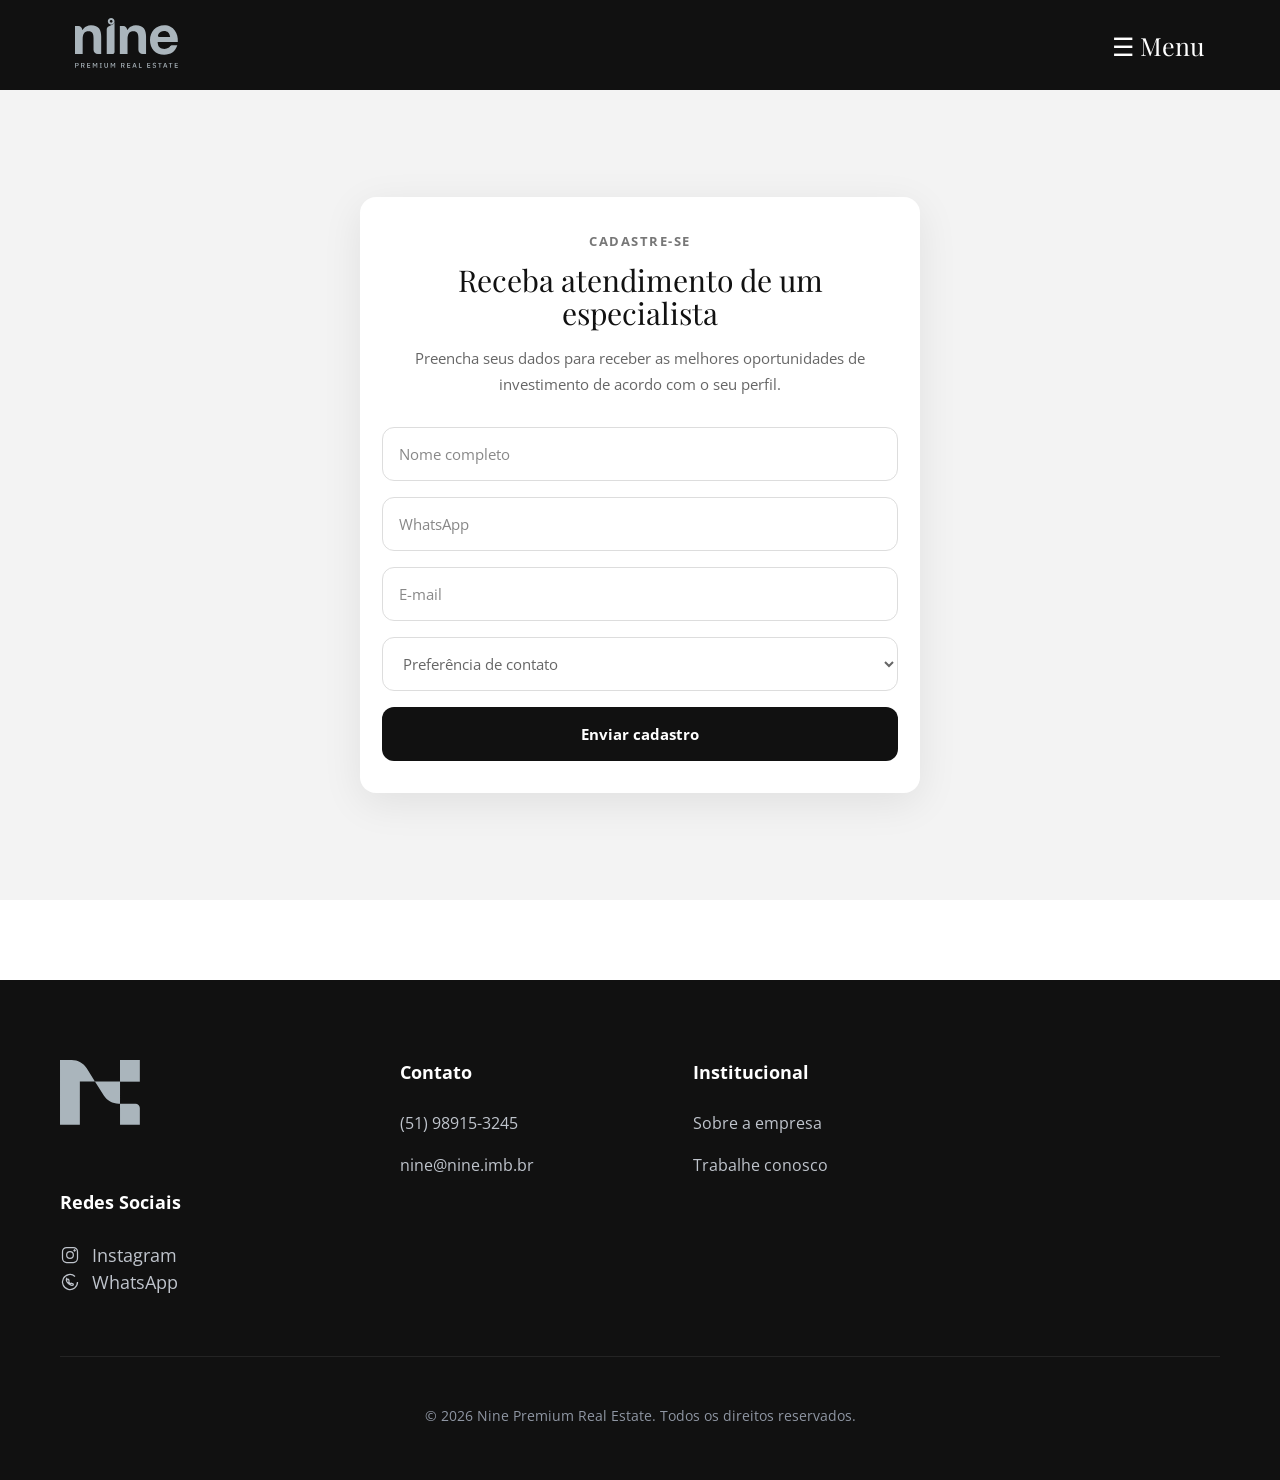
<file: cadastro.html>
<!DOCTYPE html>
<html lang="pt-br">
<head>
  <meta charset="UTF-8">
  <meta name="viewport" content="width=device-width, initial-scale=1.0">
  <title>Cadastre-se - Nine Premium</title>

  <link rel="icon" type="image/png" sizes="32x32" href="FAVICON-NINE.png">
  <link rel="stylesheet" href="style.css">
</head>
<body class="pagina-cadastro-body">
  <!-- NAVBAR -->
  <div class="navbar">
    <div class="logo">
      <a href="index.html">
        <img src="assets/logobranco.svg" alt="Nine">
      </a>
    </div>
    <div class="menu" onclick="abrirMenu()">☰ Menu</div>
  </div>

  <!-- MENU LATERAL -->
  <div id="menuLateral" class="menu-lateral">
    <div class="fechar" onclick="fecharMenu()">✕</div>

    <ul>
      <li><a href="index.html">Página inicial</a></li>
      <li><a href="index.html">Investimentos</a></li>
      <li><a href="index.html">Sobre a empresa</a></li>
      <li><a href="index.html">Trabalhe conosco</a></li>
      <li><a href="index.html">Sobre o mercado imobiliário</a></li>
    </ul>
  </div>

  <!-- PÁGINA DE CADASTRO -->
  <section class="pagina-cadastro">
    <div class="container-cadastro">
      <span class="cadastro-tag">CADASTRE-SE</span>
      <h1>Receba atendimento de um especialista</h1>
      <p>
        Preencha seus dados para receber as melhores oportunidades de investimento
        de acordo com o seu perfil.
      </p>

      <form action="https://formspree.io/f/xgornvgq" method="POST">
        <input type="text" name="nome" placeholder="Nome completo" required>
        <input type="tel" name="celular" placeholder="WhatsApp" required>
        <input type="email" name="email" placeholder="E-mail" required>

        <select name="preferencia_contato" required>
          <option value="" selected disabled>Preferência de contato</option>
          <option value="whatsapp">WhatsApp</option>
          <option value="ligacao">Ligação</option>
          <option value="email">E-mail</option>
        </select>
        <button type="submit">Enviar cadastro</button>
      </form>
    </div>
  </section>

    <footer class="footer">
        <div class="footer-container">
            <div class="footer-col footer-brand">
            <div class="footer-logo">
                <img src="assets/simbololight.svg" alt="Nine Premium">
            </div>
            <h3>Redes Sociais</h3>
            <div class="footer-social">
                <a href="https://www.instagram.com/nineinvestimentos" target="_blank">
                    <svg viewBox="0 0 24 24">
                    <rect x="3" y="3" width="18" height="18" rx="5"
                            stroke="currentColor" stroke-width="1.5" fill="none"/>
                    <circle cx="12" cy="12" r="4"
                            stroke="currentColor" stroke-width="1.5" fill="none"/>
                    <circle cx="17.5" cy="6.5" r="1" fill="currentColor"/>
                    </svg>
                    Instagram
                </a>
                <a href="https://wa.me/5551989153245" target="_blank">
                    <svg viewBox="0 0 24 24">
                    <path d="M21 12a9 9 0 1 1-3-6.7"
                            stroke="currentColor" stroke-width="1.5" fill="none"/>
                    <path d="M8.5 9c.2-.5.4-.5.7-.5h.5c.2 0 .4 0 .5.3l.7 1.7c.1.2.1.4 0 .6l-.3.5c-.1.2-.1.3 0 .5.2.3.8 1.2 1.7 1.7.2.1.3.1.5 0l.5-.3c.2-.1.4-.1.6 0l1.7.7c.3.1.3.3.3.5v.5c0 .3 0 .5-.5.7-.6.2-1.9.3-3.6-.8-2-1.3-3.2-3.1-3.6-3.6-.3-.5-1-2.2-.3-3.6z"
                            stroke="currentColor" stroke-width="1.5" fill="none"/>
                    </svg>
                    WhatsApp
                </a>
            </div>
            </div>
            <div class="footer-col">
            <h3>Contato</h3>
            <ul>
                <li><a href="https://wa.me/5551989153245">(51) 98915-3245</a></li>
                <li><a href="mailto:nine@nine.imb.br">nine@nine.imb.br</a></li>
            </ul>
            </div>
            <div class="footer-col">
            <h3>Institucional</h3>
            <ul>
                <li><a href="#">Sobre a empresa</a></li>
                <li><a href="#">Trabalhe conosco</a></li>
            </ul>
            </div>

        </div>
        <div class="footer-bottom">
            <p>© 2026 Nine Premium Real Estate. Todos os direitos reservados.</p>
        </div>
    </footer>

  <script src="script.js"></script>
</body>
</html>
</file>
<file: style.css>
@import url('https://fonts.googleapis.com/css2?family=Open+Sans:ital,wght@0,300..800;1,300..800&family=PT+Serif+Caption:ital@0;1&family=Playfair+Display:ital,wght@0,400..900;1,400..900&display=swap');

 :root {
  --cor-primaria: white;
  --cor-secundaria: #111;
  --cor-contraste: #FF0000;
  --cor-cinza: #aaa;
  --cor-fundo: #f3f3f3;
  --fonte-principal: 'Open Sans', sans-serif;
  --fonte-secundaria: 'PT Serif Caption', serif;
  --fonte-destaque: 'Playfair Display', serif;
}
 
 * {
  margin: 0;
  padding: 0;
  box-sizing: border-box;
  font-family: var(--fonte-principal);
}

/* HERO */
.hero {
  height: 90vh;
  background: url('assets/Apresentação_Nine_Today_Chácara-Santo-Antônio-5.png') no-repeat center/cover;
  position: relative;
  color: var(--cor-primaria);
}

.hero::after {
  content: "";
  position: absolute;
  inset: 0;
  background: rgba(0, 0, 0, 0.4);
}

html, body {
  margin: 0 !important;
  padding: 0 !important;
  width: 100% !important;
  overflow-x: hidden !important;
}

.navbar {
  position: fixed;
  left: 0;
  right: 0;
  width: 100%;
  height: 90px;
  display: flex;
  justify-content: space-between;
  align-items: center;
  padding: 0 75px;
  box-sizing: border-box;
  margin: 0;
  z-index: 99999;
  background: transparent;
  transition: background 0.3s ease, backdrop-filter 0.3s ease;
}

.navbar.scrolled {
  background: rgba(20, 20, 20, 0.92);
  backdrop-filter: blur(6px);
}

.logo img {
  height: 50px !important;
  margin: 0 !important;
  top: 15px;
}

.menu {
  margin: 0 !important;
  font-size: 25px !important;
  color: white !important;
  cursor: pointer;
  transition: 0.3s;
  font-family: var(--fonte-destaque);
}

.menu.escondido {
  opacity: 0;
  pointer-events: none;
}

.menu-lateral {
  position: fixed;
  top: 0;
  right: -350px;
  width: 350px;
  height: 100vh;
  background: #111;
  color: white;
  padding: 90px 30px 40px;
  transition: right 0.4s ease;
  z-index: 100000; /* maior que a navbar */
  font-family: var(--fonte-destaque);
}

.menu-lateral.ativo {
  right: 0;
}

.fechar {
  position: absolute;
  top: 28px;
  right: 30px;
  font-size: 32px;
  cursor: pointer;
  color: var(--cor-primaria);
  transition: 0.4s;
}

.fechar:hover {
  color: var(--cor-cinza);
  transform: scale(1.1);
}

.menu-lateral ul {
  list-style: none;
  padding: 0;
  margin: 0;
}

.menu-lateral li {
  margin: 20px 0;
  font-size: 18px;
  cursor: pointer;
  transition: 0.3s;
  font-family: var(--fonte-destaque);
}

.menu-lateral li:hover {
  color: var(--cor-cinza);
  transform: scale(1.05);
}

/* CONTEÚDO DO HERO */
.content {
  position: absolute;
  bottom: 80px;
  left: 60px;
  z-index: 3;
  max-width: 600px;
}

.tags {
  display: flex;
  flex-direction: column; /* coloca uma embaixo da outra */
  gap: 8px; /* espaço entre elas */
  margin-bottom: 15px;
}

.tag {
  display: inline-block;
  width: fit-content; /* ESSENCIAL */
  border: 2px solid var(--cor-primaria);
  border-radius: 3px;
  padding: 6px 12px;
  font-size: 20px;
}

.content h1 {
  font-size: 35px;
  margin-bottom: 10px;
}

.content p {
  font-size: 18px;
  opacity: 0.9;
}

/* BOTÃO */
.video-btn {
  margin-top: 28px;
  z-index: 5;
}

.video-link {
 border-radius: 40px;
  display: inline-flex;
  align-items: center;
  justify-content: center;
  text-decoration: none;
  color: var(--cor-primaria);
  border: 1px solid var(--cor-contraste);
  background: var(--cor-contraste);
  padding: 25px 25px;
  font-size: 22px;
  transition: 0.3s;
}

.video-texto{
  font-weight: 600;
}

.video-link:hover {
  background: var(--cor-primaria);
  color: var(--cor-secundaria);
  border-color: var(--cor-primaria);
}

/* SEÇÃO DESTINOS */
.destinos {
  width: 100%;
  background: var(--cor-primaria);
  padding: 80px 40px;
  display: flex;
  justify-content: space-between;
  align-items: flex-start;
  gap: 40px;
}

.destinos-texto {
  width: 42%;
  padding-top: 140px;
}

.destinos-texto h2 {
  font-size: 45px;
  line-height: 1.2;
  font-weight: 400;
  color: var(--cor-secundaria);
  font-family: var(--fonte-destaque);
  font-weight: 300;
  margin-bottom: 30px;
  max-width: 500px;
  text-align: center;
}


.destinos-texto p {
  font-size: 18px;
  line-height: 1.7;
  color: var(--cor-cinza);
  max-width: 430px;
  margin-bottom: 35px;
  font-weight: 600;
  text-transform: uppercase;
  text-align: center;
}

.btn-destinos {
  display: inline-block;
  background: var(--cor-contraste);
  color: var(--cor-primaria);
  text-decoration: none;
  padding: 18px 34px;
  font-size: 14px;
  letter-spacing: 0.5px;
  transition: 0.3s;
  margin-left: 75px;
  border-radius: 5px;
}

.btn-destinos:hover {
  background: var(--cor-secundaria);
  color: var(--cor-primaria);
  transform: translateY(-2px);
}

.destinos-direita {
  width: 68%;
  display: flex;
  flex-direction: column;
}

.destinos-cards {
  width: 100%;
  display: flex;
  gap: 18px;
  overflow-x: auto;
  padding-bottom: 10px;
  scroll-behavior: smooth;
}

.card-destino {
  width: 350px;   /* largura maior */
  height: 600px;  /* altura grande  */
  position: relative;
  overflow: hidden;
  flex-shrink: 0;
  background: var(--cor-secundaria);
  min-width: 330px;
  background: var(--cor-secundaria);
}

.card-destino img {
  width: 100%;
  height: 100%;
  object-fit: cover;
  /*object-position: center;*/
  /*display: block;*/
  transition: transform 0.5s ease;
}

.destaque img {
  object-position: 70% 90%;
}

.card-destino:hover img {
  transform: scale(1.05);
}

.overlay-card {
  position: absolute;
  inset: 0;
  background: linear-gradient(to top, rgba(0,0,0,0.75), rgba(0,0,0,0.15));
}

.card-info {
  position: absolute;
  left: 24px;
  bottom: 28px;
  z-index: 2;
  color: var(--cor-primaria);
}

.card-info span {
  display: block;
  font-size: 20px;
  margin-bottom: 10px;
  font-weight: 600;
}

.card-info h3 {
  font-size: 50px;
  font-weight: 400;
  line-height: 1.1;
}

.setas {
  display: flex;
  justify-content: center;
  gap: 30px;
  margin-top: 18px;
  padding-right: 8px;
}

.seta {
  font-size: 40px;
  color: var(--cor-cinza);
  cursor: pointer;
  transition: 0.3s;
  line-height: 1;
}

.seta:hover {
  color: var(--cor-secundaria);
}

.destinos-cards::-webkit-scrollbar {
  display: none;
}

.destinos-cards {
  scrollbar-width: none;
  -ms-overflow-style: none;
}

/* FORMULÁRIO CLEAN */
.form-clean {
  background: var(--cor-primaria);
  padding: 0px 40px 30px;
}

.form-clean-container {
  max-width: 1740px;
  margin: 0 auto;
  background: #f7f7f7;
  border-radius: 18px;
  padding: 42px 50px;
  display: grid;
  grid-template-columns: 1.1fr 2fr;
  gap: 35px;
  align-items: center;
  border: 1px solid rgba(0,0,0,0.05);
}

.form-clean-texto {
  max-width: 430px;
}

.form-clean-tag {
  display: inline-block;
  font-size: 13px;
  font-weight: 700;
  letter-spacing: 1.5px;
  color: var(--cor-cinza);
  margin-bottom: 14px;
}

.form-clean-texto h2 {
  font-size: 42px;
  line-height: 1.1;
  color: var(--cor-secundaria);
  margin-bottom: 18px;
  font-family: var(--fonte-destaque);
  font-weight: 400;
}

.form-clean-texto p {
  font-size: 18px;
  line-height: 1.7;
  color: var(--cor-cinza);
}

.form-clean-box {
  width: 100%;
}

.form-clean-grid {
  display: grid;
  grid-template-columns: repeat(4, 1fr);
  gap: 20px;
  align-items: center;
}

.form-group {
  width: 100%;
}

.form-group input,
.form-group select {
  width: 100%;
  height: 68px;
  padding: 0 22px;
  border-radius: 14px;
  border: 1px solid #d8d8d8;
  background: #fff;
  font-size: 20px;
  color: var(--cor-secundaria);
  outline: none;
  transition: 0.3s ease;
}

.form-group input::placeholder {
  color: #9a9a9a;
}

.form-group select {
  color: var(--cor-secundaria);
  appearance: none;
  -webkit-appearance: none;
  -moz-appearance: none;
  cursor: pointer;
  background-image: url("data:image/svg+xml;utf8,<svg fill='%23777' height='20' viewBox='0 0 20 20' width='20' xmlns='http://www.w3.org/2000/svg'><path d='M5.5 7.5l4.5 4.5 4.5-4.5'/></svg>");
  background-repeat: no-repeat;
  background-position: right 18px center;
  background-size: 18px;
  padding-right: 50px;
}

.form-group input:focus,
.form-group select:focus {
  border-color: var(--cor-secundaria);
  box-shadow: 0 0 0 3px rgba(17,17,17,0.06);
}

.form-button {
  grid-column: 1 / -1;
  display: flex;
  justify-content: center;
  margin-top: 8px;
}

.form-button button {
  height: 68px;
  min-width: 220px;
  border: none;
  border-radius: 14px;
  background: var(--cor-contraste);
  color: var(--cor-primaria);
  font-size: 20px;
  font-weight: 700;
  padding: 0 34px;
  cursor: pointer;
  transition: 0.3s ease;
}

.form-button button:hover {
  background: #000;
  transform: translateY(-2px);
}

.imoveis-vitrine {
  background: var(--cor-primaria);
  padding: 20px 0 0px;
}

.vitrine-container {
  position: relative;
  width: 100%;
}

.vitrine-container::before,
.vitrine-container::after {
  content: "";
  position: absolute;
  top: 0;
  bottom: 0;
  width: 90px;
  z-index: 2;
  pointer-events: none;
}

.vitrine-container::before {
  left: 0;
  background: linear-gradient(to right, rgba(0,0,0,0.35), transparent);
}

.vitrine-container::after {
  right: 0;
  background: linear-gradient(to left, rgba(0,0,0,0.35), transparent);
}

.vitrine-cards {
  display: flex;
  gap: 0;
  overflow-x: auto;
  scroll-behavior: smooth;
  padding: 0 40px;
  scrollbar-width: none;
  -ms-overflow-style: none;
}

.vitrine-cards::-webkit-scrollbar {
  display: none;
}

.imovel-card {
  width: 480px !important;
  min-width: 480px !important;
  max-width: 480px !important;
  flex: 0 0 480px !important;
  background: #f3f3f3;
  border-right: 1px solid #ddd;
  flex-shrink: 0;
  opacity: 1;
  transform: scale(0.95);
  transition: all 0.5s ease;
}

.imovel-card.ativo {
  opacity: 1;
  transform: scale(1);
}

.imovel-imagem {
  position: relative;
  width: 100%;
  height: 300px;
  overflow: hidden;
}

.imovel-imagem img {
  width: 100%;
  height: 100%;
  object-fit: cover;
  display: block;
  transform: scale(1.02);
  transition: transform 0.8s ease;
}

.imovel-card:hover .imovel-imagem img {
  transform: scale(1.08);
}

.faixa-exclusivo {
  position: absolute;
  top: 28px;
  left: -38px;
  background: var(--cor-secundaria);
  color: var(--cor-primaria);
  font-weight: 700;
  font-size: 15px;
  padding: 12px 36px;
  transform: rotate(-45deg);
  letter-spacing: 0.5px;
}

.imovel-info {
  padding: 28px 30px 34px;
}

.imovel-topo {
  display: flex;
  flex-direction: column; /* muda de linha para coluna */
  align-items: flex-start;
  gap: 10px;
}

.tipo-imovel {
  font-size: 18px;
  color: #1f3f7a;
  font-weight: 400;
  margin: 0;
  text-transform: none;
}

.bairro-imovel {
  font-size: 22px;
  color: var(--cor-secundaria);
  font-weight: 500;
  margin-bottom: 8px;
}

.local-imovel{
  font-size: 18px;
  color: var(--cor-secundaria);
  line-height: 1.4;
}

.preco-imovel {
  text-align: left;
  color: var(--cor-contraste);
  font-size: 20px;
  font-weight: 700;
  line-height: 1.2;
  white-space: nowrap;
}

.descricao-imovel {
  font-size: 16px;
  line-height: 1.5;
  color: #5e6f8f;
  max-width: 95%;
}

.btn-saiba-mais {
  display: inline-flex;
  align-items: center;
  justify-content: center;
  margin-top: 22px;
  padding: 14px 26px;
  background: var(--cor-secundaria);
  color: var(--cor-primaria);
  text-decoration: none;
  border-radius: 8px;
  font-size: 15px;
  font-weight: 700;
  transition: 0.3s ease;
}

.btn-saiba-mais:hover {
  background: var(--cor-contraste);
  color: var(--cor-primaria);
  transform: translateY(-2px);
}

.vitrine-seta {
  position: absolute;
  top: 270px;
  transform: translateY(-50%);
  background: transparent;
  border: none;
  color: rgba(255,255,255,0.85);
  font-size: 54px;
  cursor: pointer;
  z-index: 4;
  transition: 0.3s;
  line-height: 1;
}

.vitrine-seta:hover {
  color: var(--cor-contraste);
  transform: translateY(-50%) scale(1.15);
}

.vitrine-seta.esquerda {
  left: 14px;
}

.vitrine-seta.direita {
  right: 14px;
}

.vitrine-indicador {
  width: 100%;
  display: flex;
  justify-content: center;
  margin-top: 24px;
}

.linha {
  width: 280px;
  height: 3px;
  background: rgba(0,0,0,0.15);
  position: relative;
  overflow: hidden;
}

.progresso {
  width: 80px;
  height: 100%;
  background: var(--cor-cinza);
  transition: transform 0.35s ease;
}

.cta-cadastro {
  width: 100%;
  display: flex;
  justify-content: center;
  margin: 50px 0 20px;
}

.btn-cadastro {
  padding: 18px 40px;
  background: var(--cor-contraste);
  color: var(--cor-primaria);
  text-decoration: none;
  font-size: 18px;
  font-weight: 700;
  border-radius: 10px;
  transition: 0.3s;
}

.btn-cadastro:hover {
  background: var(--cor-secundaria);
  transform: translateY(-2px);
}

.whatsapp-float {
  position: fixed;
  bottom: 25px;
  right: 25px;
  width: 65px;
  height: 65px;
  background: #25D366;
  border-radius: 50%;
  display: flex;
  align-items: center;
  justify-content: center;
  z-index: 99999;
  box-shadow: 0 8px 25px rgba(0,0,0,0.3);
  transition: 0.3s;
}

.whatsapp-float:hover {
  transform: scale(1.1);
}

.footer {
  background: #111;
  color: #fff;
  padding: 80px 60px 30px;
  margin-top: 80px;
}

.footer-container {
  max-width: 1400px;
  margin: 0 auto;
  display: grid;
  grid-template-columns: 1.2fr 1fr 1fr 1fr;
  gap: 60px;
}

.footer-col h3 {
  font-size: 18px;
  font-weight: 700;
  margin-bottom: 28px;
  color: var(--cor-primaria);
}

.footer-title-space {
  margin-top: 50px;
}

.footer-logo img {
  max-width: 80px;
  height: auto;
  margin-bottom: 60px;
}

.footer-col ul {
  list-style: none;
  padding: 0;
  margin: 0;
}

.footer-col li {
  margin-bottom: 20px;
}

.footer-col a {
  color: #bfc4cc;
  text-decoration: none;
  font-size: 16px;
  line-height: 1.0;
  transition: color 0.3s ease;
}

.footer-col a:hover {
  color: #fff;
}

.footer-social a {
  display: flex;
  align-items: center;
  gap: 12px;
  color: #bfc4cc;
  text-decoration: none;
  font-size: 18px;
  transition: 0.3s;
  line-height: 1.5;
}

.footer-social a svg {
  width: 20px;
  height: 20px;
  stroke: currentColor;
  fill: none;
}

.footer-social a:hover {
  color: #fff;
  transform: translateX(3px);
}

.footer-bottom {
  text-align: center;
  max-width: 1400px;
  margin: 60px auto 0;
  padding-top: 24px;
  border-top: 1px solid rgba(255,255,255,0.08);
}

.footer-bottom p {
  color: #8f96a3;
  font-size: 14px;
  margin: 25px;
}

/* LINKS DO MENU LATERAL */
.menu-lateral ul li a {
  color: white;
  text-decoration: none;
  font-family: var(--fonte-destaque);
  transition: 0.3s;
}

.menu-lateral ul li a:hover {
  color: var(--cor-cinza);
}

/* PÁGINA CADASTRO */
.pagina-cadastro {
  min-height: 100vh;
  display: flex;
  align-items: center;
  justify-content: center;
  background: #f3f3f3;
  padding: 140px 20px 40px;
}

.container-cadastro {
  width: 100%;
  max-width: 560px;
  background: #fff;
  padding: 45px 40px;
  border-radius: 18px;
  box-shadow: 0 10px 40px rgba(0, 0, 0, 0.08);
  text-align: center;
}

.pagina-cadastro-body .navbar {
  background: #111 !important;
  backdrop-filter: none !important;
}

.pagina-cadastro-body .navbar.scrolled {
  background: #111 !important;
}

.cadastro-tag {
  display: inline-block;
  margin-bottom: 14px;
  font-size: 13px;
  font-weight: 700;
  letter-spacing: 1.5px;
  color: #777;
}

.container-cadastro h1 {
  font-size: 42px;
  line-height: 1.1;
  margin-bottom: 16px;
  color: #111;
  font-family: var(--fonte-destaque);
  font-weight: 400;
}

.container-cadastro p {
  font-size: 17px;
  color: #666;
  line-height: 1.7;
  margin-bottom: 30px;
}

.container-cadastro form {
  display: flex;
  flex-direction: column;
  gap: 16px;
}

.container-cadastro input,
.container-cadastro select {
  width: 100%;
  height: 58px;
  padding: 0 16px;
  border-radius: 12px;
  border: 1px solid #ddd;
  font-size: 16px;
  color: #111;
  background: #fff;
  outline: none;
  transition: 0.3s ease;
}

.container-cadastro input::placeholder {
  color: #888;
}

.container-cadastro select {
  color: #666;
  cursor: pointer;
}

.container-cadastro input:focus,
.container-cadastro select:focus {
  border-color: #111;
  box-shadow: 0 0 0 3px rgba(17, 17, 17, 0.06);
}

.container-cadastro button {
  height: 58px;
  background: #111;
  color: #fff;
  border: none;
  border-radius: 12px;
  font-size: 17px;
  font-weight: 700;
  cursor: pointer;
  transition: 0.3s ease;
}

.container-cadastro button:hover {
  background: #ff0000;
  transform: translateY(-2px);
}

/* =========================
   RESPONSIVIDADE GERAL
========================= */

/* Telas grandes menores */
@media (max-width: 1200px) {
  .navbar {
    padding: 0 40px;
  }

  .content {
    left: 30px;
    bottom: 60px;
    max-width: 520px;
  }

  .content h1 {
    font-size: 42px;
  }

  .video-btn {
    right: 40px;
    bottom: 60px;
  }

  .destinos {
    padding: 70px 30px;
    gap: 30px;
  }

  .destinos-texto {
    width: 45%;
  }

  .destinos-direita {
    width: 55%;
  }

  .destinos-texto h2 {
    font-size: 38px;
  }

  .destinos-texto h3 {
    font-size: 26px;
    margin-left: 0;
  }

  .destinos-texto p {
    font-size: 18px;
  }

  .btn-destinos {
    margin-left: 0;
  }

  .card-destino {
    width: 300px;
    min-width: 300px;
    height: 500px;
  }

  .card-info h3 {
    font-size: 40px;
  }

  .form-clean-container {
    grid-template-columns: 1fr;
    padding: 36px 32px;
  }

  .form-clean-texto {
    max-width: 100%;
  }

  .form-clean-grid {
    grid-template-columns: repeat(2, 1fr)
  }

  .form-button {
    grid-column: 1 / -1;
  }

  .form-button button {
    width: 100%;
  }

  .imovel-card {
    width: 420px !important;
    min-width: 420px !important;
    max-width: 420px !important;
    flex: 0 0 420px !important;
  }

  .footer-container {
    grid-template-columns: repeat(2, 1fr);
    gap: 40px;
  }
}

/* Tablets */
@media (max-width: 992px) {
  .hero {
    height: auto;
    min-height: 85vh;
    padding: 140px 30px 60px;
    display: flex;
    flex-direction: column;
    justify-content: flex-end;
    background-position: 85% center; 
    background-size: cover;
  }

  .navbar {
    height: 80px;
    padding: 0 24px;
  }

  .logo img {
    height: 42px !important;
  }

  .menu {
    font-size: 22px !important;
  }

  .menu-lateral {
    width: 300px;
    right: -300px;
    padding: 80px 24px 30px;
  }

  .content {
    position: relative;
    left: auto;
    bottom: auto;
    max-width: 100%;
    margin-bottom: 24px;
  }

  .content h1 {
    font-size: 38px;
    line-height: 1.1;
  }

  .content p {
    font-size: 17px;
  }

  .tag {
    font-size: 14px;
    padding: 5px 10px;
  }

  .video-btn {
    position: relative;
  right: auto;
  bottom: auto;
  z-index: 3;
  margin-top: 22px;
  }

  .video-link {
    font-size: 18px;
    padding: 14px 24px;
  }

  .destinos {
    flex-direction: column;
    padding: 60px 24px;
  }

  .destinos-texto,
  .destinos-direita {
    width: 100%;
  }

  .destinos-texto {
    padding-top: 0;
  }

  .destinos-texto h2 {
    font-size: 34px;
    max-width: 100%;
    margin-bottom: 18px;
  }

  .destinos-texto h3 {
    font-size: 24px;
    margin-bottom: 18px;
  }

  .destinos-texto p {
    max-width: 100%;
    font-size: 17px;
    line-height: 1.6;
  }

  .card-destino {
    width: 280px;
    min-width: 280px;
    height: 430px;
  }

  .card-info {
    left: 18px;
    bottom: 20px;
  }

  .card-info span {
    font-size: 14px;
  }

  .card-info h3 {
    font-size: 34px;
  }

  .setas {
    justify-content: center;
    gap: 22px;
    padding-right: 0;
  }

  .vitrine-container::before,
  .vitrine-container::after {
    display: none;
  }

  .vitrine-cards {
    padding: 0 24px;
    gap: 16px;
  }

  .imovel-card {
    width: 360px !important;
    min-width: 360px !important;
    max-width: 360px !important;
    flex: 0 0 360px !important;
    border-right: none;
  }

  .imovel-imagem {
    height: 240px;
  }

  .imovel-info {
    padding: 22px 22px 28px;
  }

  .bairro-imovel {
    font-size: 20px;
  }

  .detalhes-imovel,
  .tipo-imovel {
    font-size: 16px;
  }

  .preco-imovel {
    font-size: 22px;
    white-space: normal;
  }

  .descricao-imovel {
    font-size: 15px;
    max-width: 100%;
  }

  .vitrine-seta {
    font-size: 42px;
    top: 220px;
  }

  .footer {
    padding: 60px 30px 25px;
  }

  .footer-container {
    grid-template-columns: 1fr 1fr;
    gap: 30px;
  }

  .footer-logo img {
    margin-bottom: 30px;
  }

  .footer-title-space {
    margin-top: 30px;
  }
}

/* Celulares */
@media (max-width: 768px) {
  .hero {
    min-height: 100vh;
    padding: 120px 20px 40px;
    background-position: 85% center;
    background-size: cover;
  }

  .navbar {
    height: 74px;
    padding: 0 18px;
  }

  .logo img {
    height: 36px !important;
  }

  .menu {
    font-size: 20px !important;
  }

  .menu-lateral {
    width: 100%;
    right: -100%;
    height: 100vh;
    padding: 80px 20px 30px;
  }

  .menu-lateral.ativo {
    right: 0;
  }

  .fechar {
    top: 22px;
    right: 20px;
    font-size: 28px;
  }

  .menu-lateral li {
    font-size: 17px;
    margin: 18px 0;
  }

  .content h1 {
    font-size: 30px;
  }

  .content p {
    font-size: 16px;
  }

  .tags {
    display: flex;
    flex-wrap: wrap;
    gap: 8px;
    margin-bottom: 14px;
  }

  .tag {
    margin-right: 0;
    font-size: 13px;
  }

  .video-link {
    width: 100%;
    justify-content: center;
    font-size: 16px;
    padding: 14px 18px;
  }

  .destinos {
    padding: 50px 20px;
  }

  .destinos-texto h2 {
    font-size: 28px;
  }

  .destinos-texto h3 {
    font-size: 20px;
  }

  .destinos-texto p {
    font-size: 16px;
  }

  .btn-destinos {
    width: 100%;
    text-align: center;
    padding: 16px 20px;
  }

  .destinos-cards {
    gap: 14px;
  }

  .card-destino {
    width: 78vw;
    min-width: 78vw;
    height: 360px;
  }

  .card-info h3 {
    font-size: 28px;
  }

  .seta {
    font-size: 34px;
  }

  .form-clean {
    padding: 50px 20px 10px;
  }

  .form-clean-container {
    padding: 26px 20px;
    border-radius: 16px;
  }

  .form-clean-texto h2 {
    font-size: 28px;
  }

  .form-clean-texto p {
    font-size: 16px;
  }

  .form-clean-grid {
     grid-template-columns: 1fr;
    gap: 16px;
  }

  .form-button {
    grid-column: auto;
    justify-content: stretch;
  }

  .form-group input,
  .form-group select,
  .form-button button {
    height: 58px;
    font-size: 16px;
    border-radius: 12px;
  }

  .form-button button {
    width: 100%;
    min-width: unset;
    height: 58px;
    font-size: 16px;
    border-radius: 12px;
  }

  .imoveis-vitrine {
    padding-top: 10px;
  }

  .vitrine-cards {
    padding: 0 16px;
    gap: 14px;
  }

  .imovel-card {
    width: 85vw !important;
    min-width: 85vw !important;
    max-width: 85vw !important;
    flex: 0 0 85vw !important;
    transform: scale(1);
  }

  .imovel-imagem {
    height: 220px;
  }

  .faixa-exclusivo {
    font-size: 11px;
    padding: 10px 30px;
    left: -34px;
    top: 24px;
  }

  .imovel-info {
    padding: 20px 18px 24px;
  }

  .tipo-imovel {
    font-size: 14px;
  }

  .bairro-imovel {
    font-size: 18px;
  }

  .detalhes-imovel {
    font-size: 15px;
  }

  .preco-imovel {
    font-size: 19px;
    line-height: 1.3;
  }

  .descricao-imovel {
    font-size: 14px;
    line-height: 1.6;
  }

  .vitrine-seta {
    display: none;
  }

  .vitrine-indicador {
    margin-top: 18px;
  }

  .linha {
    width: 180px;
  }

  .progresso {
    width: 60px;
  }

  .whatsapp-float {
    width: 56px;
    height: 56px;
    right: 18px;
    bottom: 18px;
  }

  .footer {
    padding: 50px 20px 20px;
    margin-top: 50px;
  }

  .footer-container {
    grid-template-columns: 1fr;
    gap: 26px;
  }

  .footer-col h3 {
    font-size: 17px;
    margin-bottom: 18px;
  }

  .footer-col li {
    margin-bottom: 14px;
  }

  .footer-col a,
  .footer-social a {
    font-size: 15px;
  }

  .footer-title-space {
    margin-top: 20px;
  }

  .footer-bottom {
    margin-top: 35px;
    padding-top: 18px;
  }

  .footer-bottom p {
    margin: 12px 0 0;
    font-size: 13px;
    line-height: 1.5;
  }
}

.pagina-cadastro {
    padding: 120px 16px 30px;
  }

  .container-cadastro {
    padding: 32px 22px;
    border-radius: 16px;
  }

  .container-cadastro h1 {
    font-size: 30px;
  }

  .container-cadastro p {
    font-size: 15px;
  }

  .container-cadastro input,
  .container-cadastro select,
  .container-cadastro button {
    height: 54px;
    font-size: 15px;
  }

/* Celulares menores */
@media (max-width: 480px) {
  .hero {
    padding: 110px 16px 30px;
  }

  .content h1 {
    font-size: 26px;
  }

  .content p {
    font-size: 15px;
  }

  .video-link {
    font-size: 15px;
    padding: 13px 16px;
  }

  .destinos {
    padding: 40px 16px;
  }

  .destinos-texto h2 {
    font-size: 24px;
  }

  .destinos-texto h3 {
    font-size: 18px;
  }

  .destinos-texto p {
    font-size: 15px;
  }

  .card-destino {
    width: 84vw;
    min-width: 84vw;
    height: 320px;
  }

  .card-info h3 {
    font-size: 24px;
  }

  .imovel-card {
    width: 88vw !important;
    min-width: 88vw !important;
    max-width: 88vw !important;
    flex: 0 0 88vw !important;
  }

  .imovel-imagem {
    height: 200px;
  }

  .preco-imovel {
    font-size: 17px;
  }

  .descricao-imovel {
    font-size: 13px;
  }

  .linha {
    width: 150px;
  }
}
</file>
